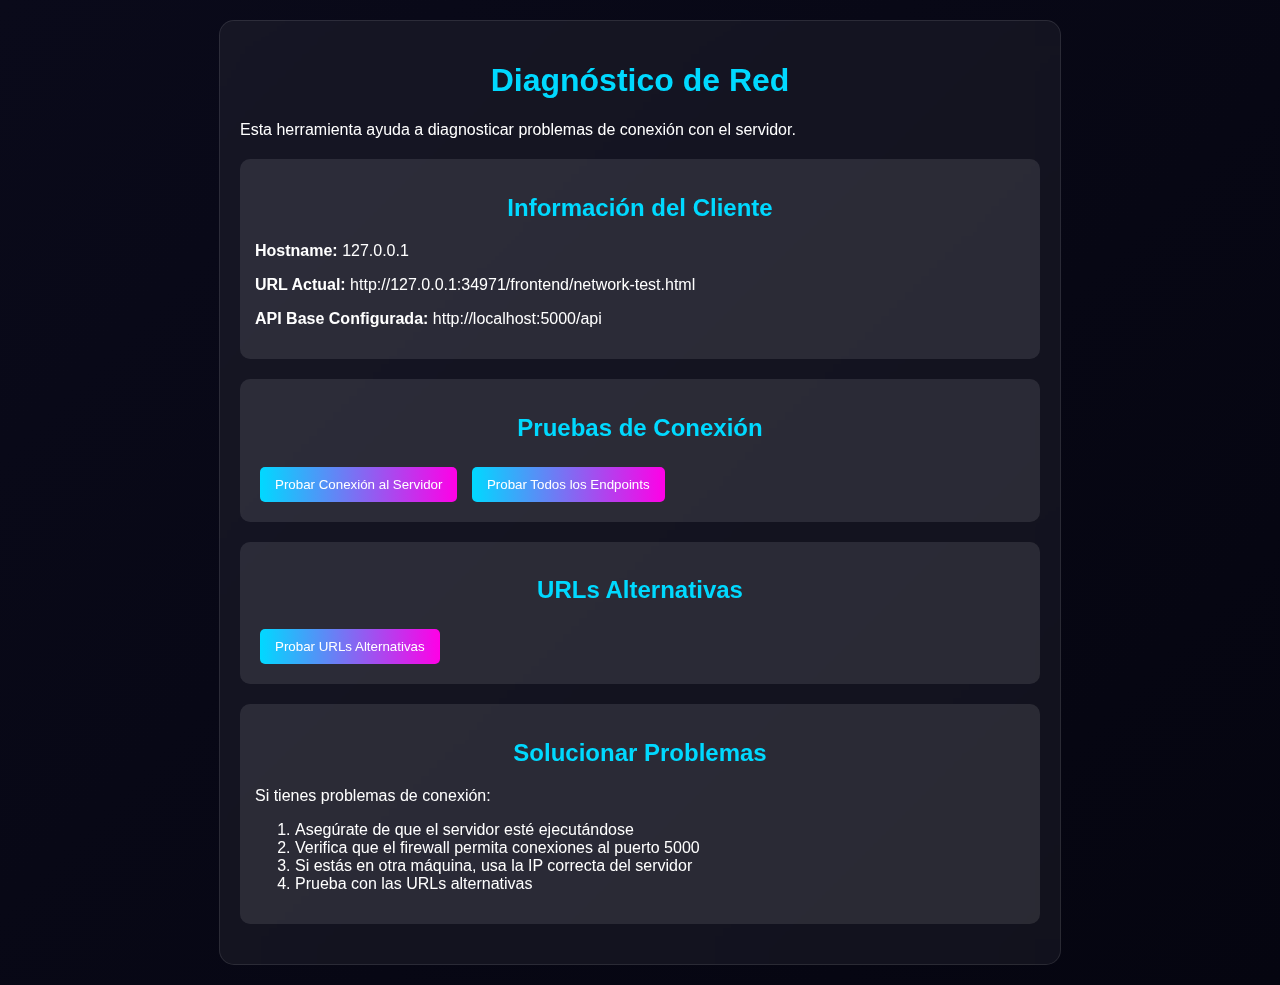
<file: frontend/network-test.html>
<!DOCTYPE html>
<html lang="es">
<head>
    <meta charset="UTF-8">
    <meta name="viewport" content="width=device-width, initial-scale=1.0">
    <title>Diagnóstico de Red - Colegio San Isidro</title>
    <style>
        body {
            font-family: 'Segoe UI', Tahoma, Geneva, Verdana, sans-serif;
            background: linear-gradient(135deg, #0a0a1a, #050510);
            color: white;
            margin: 0;
            padding: 20px;
            min-height: 100vh;
        }
        .container {
            max-width: 800px;
            margin: 0 auto;
            background: rgba(255, 255, 255, 0.05);
            backdrop-filter: blur(10px);
            border-radius: 15px;
            padding: 20px;
            border: 1px solid rgba(255, 255, 255, 0.1);
        }
        h1, h2 {
            text-align: center;
            color: #00d9ff;
        }
        .test-section {
            margin: 20px 0;
            padding: 15px;
            border-radius: 10px;
            background: rgba(255, 255, 255, 0.1);
        }
        .success {
            border-left: 4px solid #2ed573;
        }
        .error {
            border-left: 4px solid #ff4757;
        }
        .warning {
            border-left: 4px solid #ffa502;
        }
        button {
            background: linear-gradient(90deg, #00d9ff, #ff00e6);
            border: none;
            border-radius: 5px;
            color: white;
            padding: 10px 15px;
            cursor: pointer;
            margin: 5px;
        }
        pre {
            background: rgba(0, 0, 0, 0.3);
            padding: 10px;
            border-radius: 5px;
            overflow: auto;
        }
    </style>
</head>
<body>
    <div class="container">
        <h1>Diagnóstico de Red</h1>
        <p>Esta herramienta ayuda a diagnosticar problemas de conexión con el servidor.</p>
        
        <div class="test-section">
            <h2>Información del Cliente</h2>
            <div id="clientInfo"></div>
        </div>
        
        <div class="test-section">
            <h2>Pruebas de Conexión</h2>
            <button onclick="testConnection()">Probar Conexión al Servidor</button>
            <button onclick="testAllEndpoints()">Probar Todos los Endpoints</button>
            <div id="connectionResults"></div>
        </div>
        
        <div class="test-section">
            <h2>URLs Alternativas</h2>
            <button onclick="testAlternativeURLs()">Probar URLs Alternativas</button>
            <div id="alternativeResults"></div>
        </div>
        
        <div class="test-section">
            <h2>Solucionar Problemas</h2>
            <p>Si tienes problemas de conexión:</p>
            <ol>
                <li>Asegúrate de que el servidor esté ejecutándose</li>
                <li>Verifica que el firewall permita conexiones al puerto 5000</li>
                <li>Si estás en otra máquina, usa la IP correcta del servidor</li>
                <li>Prueba con las URLs alternativas</li>
            </ol>
        </div>
    </div>

    <script src="js/config.js"></script>
    <script>
        // Mostrar información del cliente
        document.getElementById('clientInfo').innerHTML = `
            <p><strong>Hostname:</strong> ${window.location.hostname}</p>
            <p><strong>URL Actual:</strong> ${window.location.href}</p>
            <p><strong>API Base Configurada:</strong> ${appConfig.getApiBase()}</p>
        `;
        
        async function testConnection() {
            const results = document.getElementById('connectionResults');
            results.innerHTML = '<p>Probando conexión...</p>';
            
            try {
                const response = await fetch(`${appConfig.getApiBase()}/health`);
                const data = await response.json();
                
                results.innerHTML = `
                    <div class="test-result success">
                        <p>✅ <strong>Conexión exitosa</strong></p>
                        <p>Servidor: ${appConfig.getApiBase()}</p>
                        <p>Estado: ${data.status}</p>
                        <p>Mensaje: ${data.message}</p>
                    </div>
                `;
            } catch (error) {
                results.innerHTML = `
                    <div class="test-result error">
                        <p>❌ <strong>Error de conexión</strong></p>
                        <p>Servidor: ${appConfig.getApiBase()}</p>
                        <p>Error: ${error.message}</p>
                    </div>
                `;
            }
        }
        
        async function testAllEndpoints() {
            const results = document.getElementById('connectionResults');
            results.innerHTML = '<p>Probando todos los endpoints...</p>';
            
            const endpoints = [
                '/health',
                '/network-info',
                '/api/login',
                '/api/register'
            ];
            
            let html = '<div class="test-results">';
            
            for (const endpoint of endpoints) {
                try {
                    const response = await fetch(`${appConfig.getApiBase()}${endpoint}`);
                    const status = response.status;
                    
                    html += `
                        <div class="test-result ${status === 200 ? 'success' : 'warning'}">
                            <p>${status === 200 ? '✅' : '⚠️'} <strong>${endpoint}</strong></p>
                            <p>Status: ${status}</p>
                        </div>
                    `;
                } catch (error) {
                    html += `
                        <div class="test-result error">
                            <p>❌ <strong>${endpoint}</strong></p>
                            <p>Error: ${error.message}</p>
                        </div>
                    `;
                }
            }
            
            html += '</div>';
            results.innerHTML = html;
        }
        
        async function testAlternativeURLs() {
            const results = document.getElementById('alternativeResults');
            results.innerHTML = '<p>Probando URLs alternativas...</p>';
            
            const alternatives = [
                appConfig.getApiBase(),
                `http://${window.location.hostname}:5000/api`,
                `http://localhost:5000/api`,
                `http://127.0.0.1:5000/api`
            ];
            
            // Add possible server IPs if we can guess them
            if (window.location.hostname !== 'localhost' && window.location.hostname !== '127.0.0.1') {
                alternatives.push(`http://${window.location.hostname}:5000/api`);
            }
            
            let html = '<div class="test-results">';
            
            for (const url of alternatives) {
                try {
                    const response = await fetch(`${url}/health`);
                    const status = response.status;
                    
                    html += `
                        <div class="test-result ${status === 200 ? 'success' : 'warning'}">
                            <p>${status === 200 ? '✅' : '⚠️'} <strong>${url}</strong></p>
                            <p>Status: ${status}</p>
                        </div>
                    `;
                } catch (error) {
                    html += `
                        <div class="test-result error">
                            <p>❌ <strong>${url}</strong></p>
                            <p>Error: ${error.message}</p>
                        </div>
                    `;
                }
            }
            
            html += '</div>';
            results.innerHTML = html;
        }
    </script>
</body>
</html>
</file>
